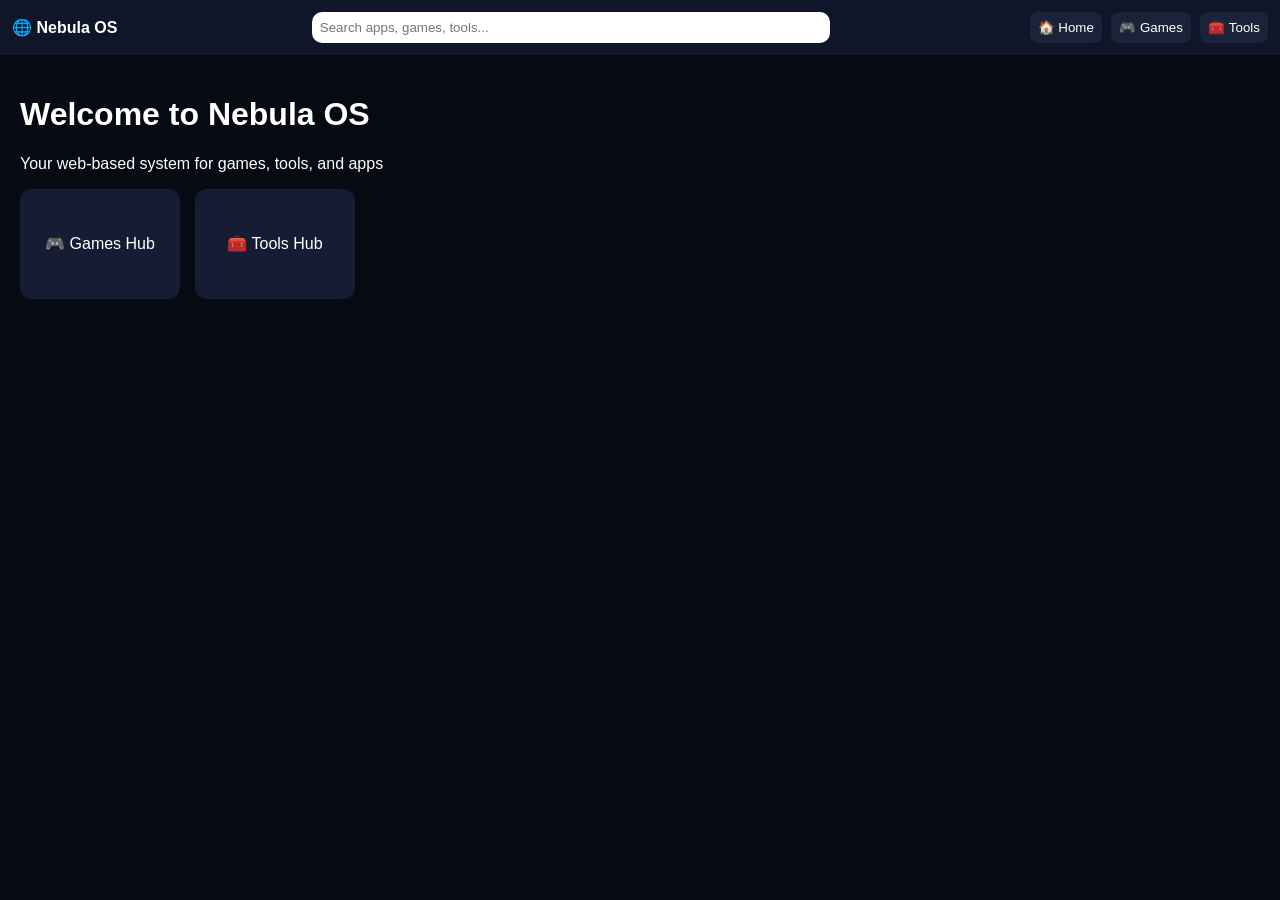
<file: index.html>
<!DOCTYPE html>
<html>
<head>
<meta charset="UTF-8">
<title>Nebula Web OS</title>
<link rel="stylesheet" href="style.css">
</head>

<body>

<!-- TOP BAR (browser style) -->
<div class="topbar">
  <div class="logo">🌐 Nebula OS</div>

  <input placeholder="Search apps, games, tools..." id="search" onkeyup="search()">

  <div class="tabs">
    <button onclick="openApp('home')">🏠 Home</button>
    <button onclick="openApp('games')">🎮 Games</button>
    <button onclick="openApp('tools')">🧰 Tools</button>
  </div>
</div>

<!-- MAIN SCREEN -->
<div id="screen">

  <!-- HOME -->
  <div id="home" class="page">
    <h1>Welcome to Nebula OS</h1>
    <p>Your web-based system for games, tools, and apps</p>

    <div class="grid">

      <div class="card" onclick="openApp('games')">🎮 Games Hub</div>
      <div class="card" onclick="openApp('tools')">🧰 Tools Hub</div>

    </div>
  </div>

  <!-- GAMES -->
  <div id="games" class="page hidden">

    <h2>🎮 Games</h2>

    <div class="grid">

      <div class="tile" onclick="launch('Snake','games/snake.html')">🐍 Snake</div>
      <div class="tile" onclick="launch('Pong','games/pong.html')">🏓 Pong</div>
      <div class="tile" onclick="launch('Clicker','games/clicker.html')">🖱 Clicker</div>

    </div>

  </div>

  <!-- TOOLS -->
  <div id="tools" class="page hidden">

    <h2>🧰 Tools</h2>

    <div class="grid">

      <div class="tile">🧮 Calculator</div>
      <div class="tile">📝 Notes</div>
      <div class="tile">⏱ Timer</div>

    </div>

  </div>

</div>

<!-- APP VIEW -->
<div id="appView">
  <button onclick="back()">← Back</button>
  <h2 id="title"></h2>
  <iframe id="frame"></iframe>
</div>

<script src="script.js"></script>
</body>
</html>
</file>
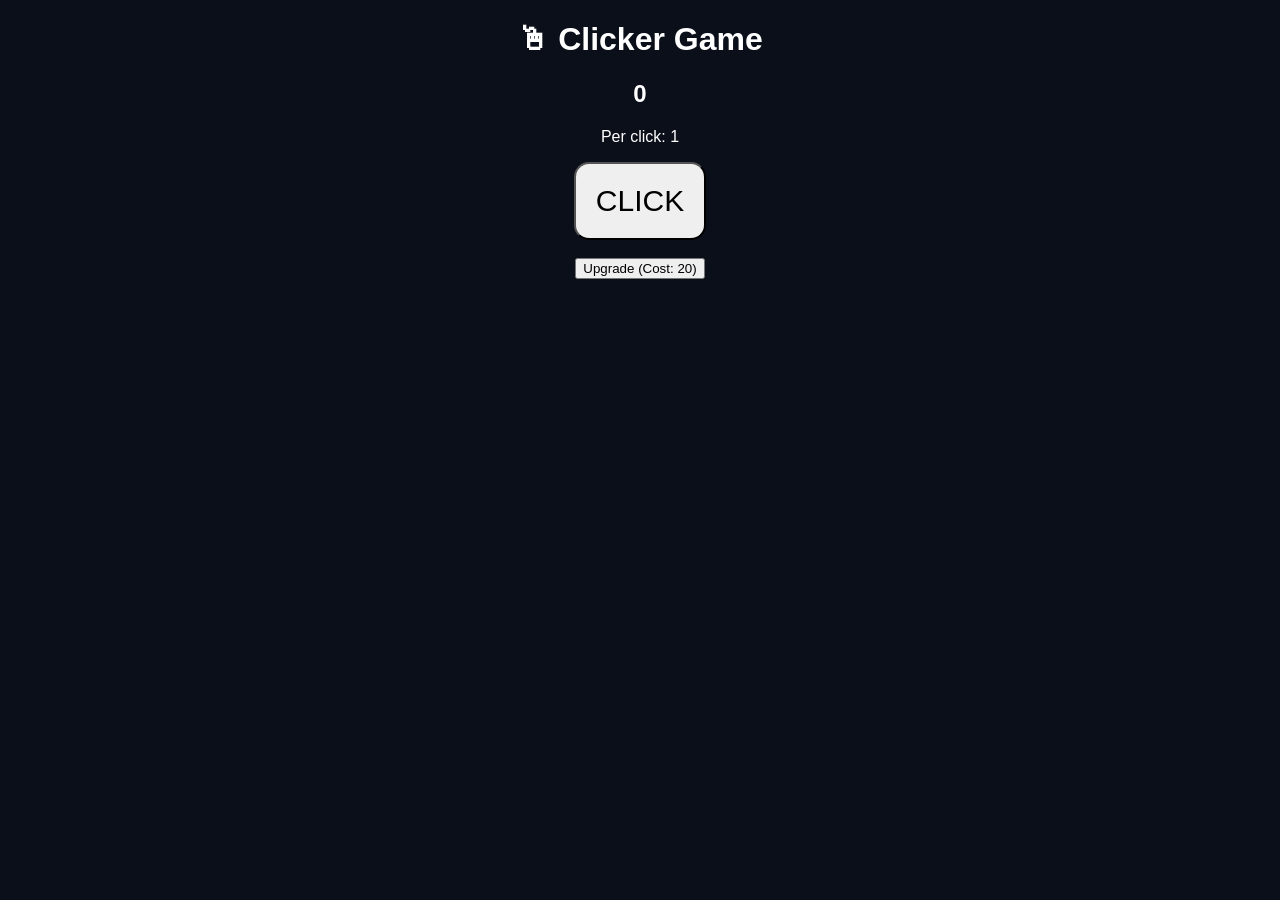
<file: games/clicker.html>
<!DOCTYPE html>
<html>
<head>
<meta charset="UTF-8">
<title>Clicker Game</title>
</head>

<body style="margin:0;background:#0b0f1a;color:white;font-family:Arial;text-align:center;">

<h1>🖱 Clicker Game</h1>

<h2 id="count">0</h2>
<p>Per click: <span id="power">1</span></p>

<button onclick="clickMe()" style="font-size:30px;padding:20px;border-radius:15px;">
CLICK
</button>

<br><br>

<button onclick="upgrade()">Upgrade (Cost: <span id="cost">20</span>)</button>

<script>
let count = 0;
let power = 1;
let cost = 20;

function clickMe(){
  count += power;
  document.getElementById("count").innerText = count;
}

function upgrade(){
  if(count >= cost){
    count -= cost;
    power++;
    cost = Math.floor(cost * 1.6);

    document.getElementById("count").innerText = count;
    document.getElementById("power").innerText = power;
    document.getElementById("cost").innerText = cost;
  }
}

// auto-save (so it doesn't reset)
setInterval(() => {
  localStorage.setItem("clickerSave", JSON.stringify({count, power, cost}));
}, 1000);

// load save
let save = JSON.parse(localStorage.getItem("clickerSave"));
if(save){
  count = save.count;
  power = save.power;
  cost = save.cost;

  document.getElementById("count").innerText = count;
  document.getElementById("power").innerText = power;
  document.getElementById("cost").innerText = cost;
}
</script>

</body>
</html>
</file>
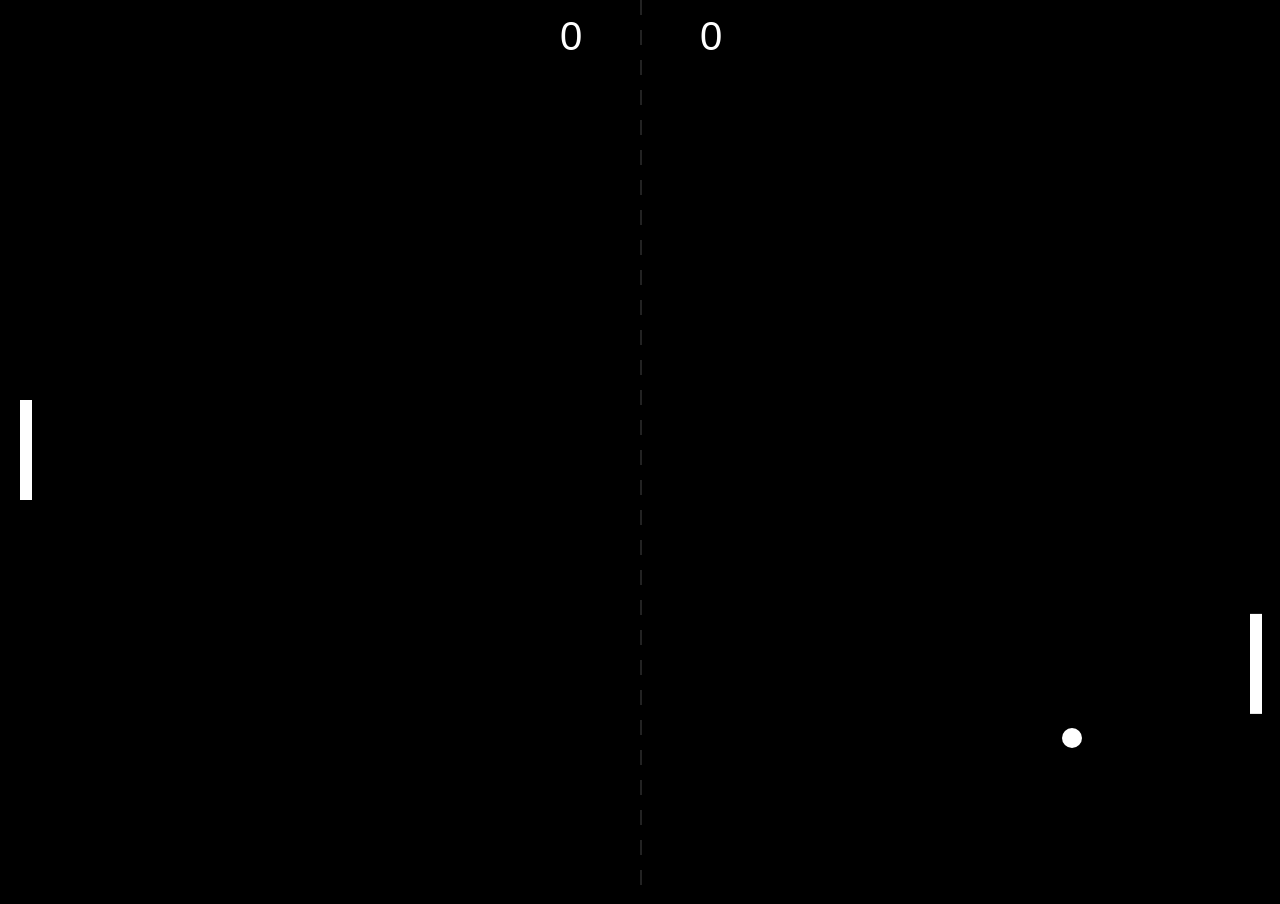
<file: games/pong.html>
<!DOCTYPE html>
<html>
<head>
<meta charset="UTF-8">
<title>Pong</title>
</head>

<body style="margin:0;background:#000;overflow:hidden;">
<canvas id="c"></canvas>

<script>
const canvas = document.getElementById("c");
const ctx = canvas.getContext("2d");

canvas.width = window.innerWidth;
canvas.height = window.innerHeight;

let ball = {
  x: canvas.width/2,
  y: canvas.height/2,
  vx: 6,
  vy: 4,
  r: 10
};

let player = {
  y: canvas.height/2 - 50,
  score: 0
};

let ai = {
  y: canvas.height/2 - 50,
  score: 0
};

const paddleW = 12;
const paddleH = 100;

document.addEventListener("mousemove", (e) => {
  player.y = e.clientY - paddleH/2;
});

function resetBall(dir = 1) {
  ball.x = canvas.width/2;
  ball.y = canvas.height/2;
  ball.vx = 6 * dir;
  ball.vy = (Math.random()*6 - 3);
}

function update() {
  ball.x += ball.vx;
  ball.y += ball.vy;

  // wall bounce
  if(ball.y < 0 || ball.y > canvas.height) ball.vy *= -1;

  // player collision
  if(
    ball.x < 30 &&
    ball.y > player.y &&
    ball.y < player.y + paddleH
  ) {
    ball.vx *= -1;
    ball.x = 30;
  }

  // ai collision
  if(
    ball.x > canvas.width - 30 &&
    ball.y > ai.y &&
    ball.y < ai.y + paddleH
  ) {
    ball.vx *= -1;
    ball.x = canvas.width - 30;
  }

  // scoring
  if(ball.x < 0) {
    ai.score++;
    resetBall(1);
  }

  if(ball.x > canvas.width) {
    player.score++;
    resetBall(-1);
  }

  // AI follow
  ai.y += (ball.y - (ai.y + paddleH/2)) * 0.05;
}

function draw() {
  ctx.clearRect(0,0,canvas.width,canvas.height);

  // center line
  ctx.fillStyle = "#222";
  for(let i=0;i<canvas.height;i+=30){
    ctx.fillRect(canvas.width/2, i, 2, 15);
  }

  // paddles
  ctx.fillStyle = "white";
  ctx.fillRect(20, player.y, paddleW, paddleH);
  ctx.fillRect(canvas.width-30, ai.y, paddleW, paddleH);

  // ball
  ctx.beginPath();
  ctx.arc(ball.x, ball.y, ball.r, 0, Math.PI*2);
  ctx.fill();

  // score
  ctx.font = "40px Arial";
  ctx.fillText(player.score, canvas.width/2 - 80, 50);
  ctx.fillText(ai.score, canvas.width/2 + 60, 50);
}

function loop(){
  update();
  draw();
  requestAnimationFrame(loop);
}

loop();
</script>
</body>
</html>
</file>
<file: style.css>
body {
  margin: 0;
  font-family: Arial;
  background: #070a12;
  color: white;
}

/* TOPBAR */
.topbar {
  display: flex;
  align-items: center;
  justify-content: space-between;
  padding: 12px;
  background: #0f1629;
  position: sticky;
  top: 0;
}

.logo {
  font-weight: bold;
}

input {
  width: 40%;
  padding: 8px;
  border-radius: 10px;
  border: none;
}

/* TABS */
.tabs button {
  margin-left: 5px;
  background: #1b233a;
  border: none;
  color: white;
  padding: 8px;
  border-radius: 8px;
  cursor: pointer;
}

/* PAGES */
.page {
  padding: 20px;
}

.hidden {
  display: none;
}

/* GRID */
.grid {
  display: flex;
  flex-wrap: wrap;
  gap: 15px;
}

/* CARDS */
.card, .tile {
  width: 160px;
  height: 110px;
  background: #151c33;
  border-radius: 12px;
  display: flex;
  align-items: center;
  justify-content: center;
  cursor: pointer;
  transition: 0.2s;
}

.card:hover, .tile:hover {
  transform: scale(1.05);
  background: #24304d;
}

/* APP VIEW */
#appView {
  display: none;
  text-align: center;
}

iframe {
  width: 95%;
  height: 500px;
  border: none;
  background: black;
}
</file>
